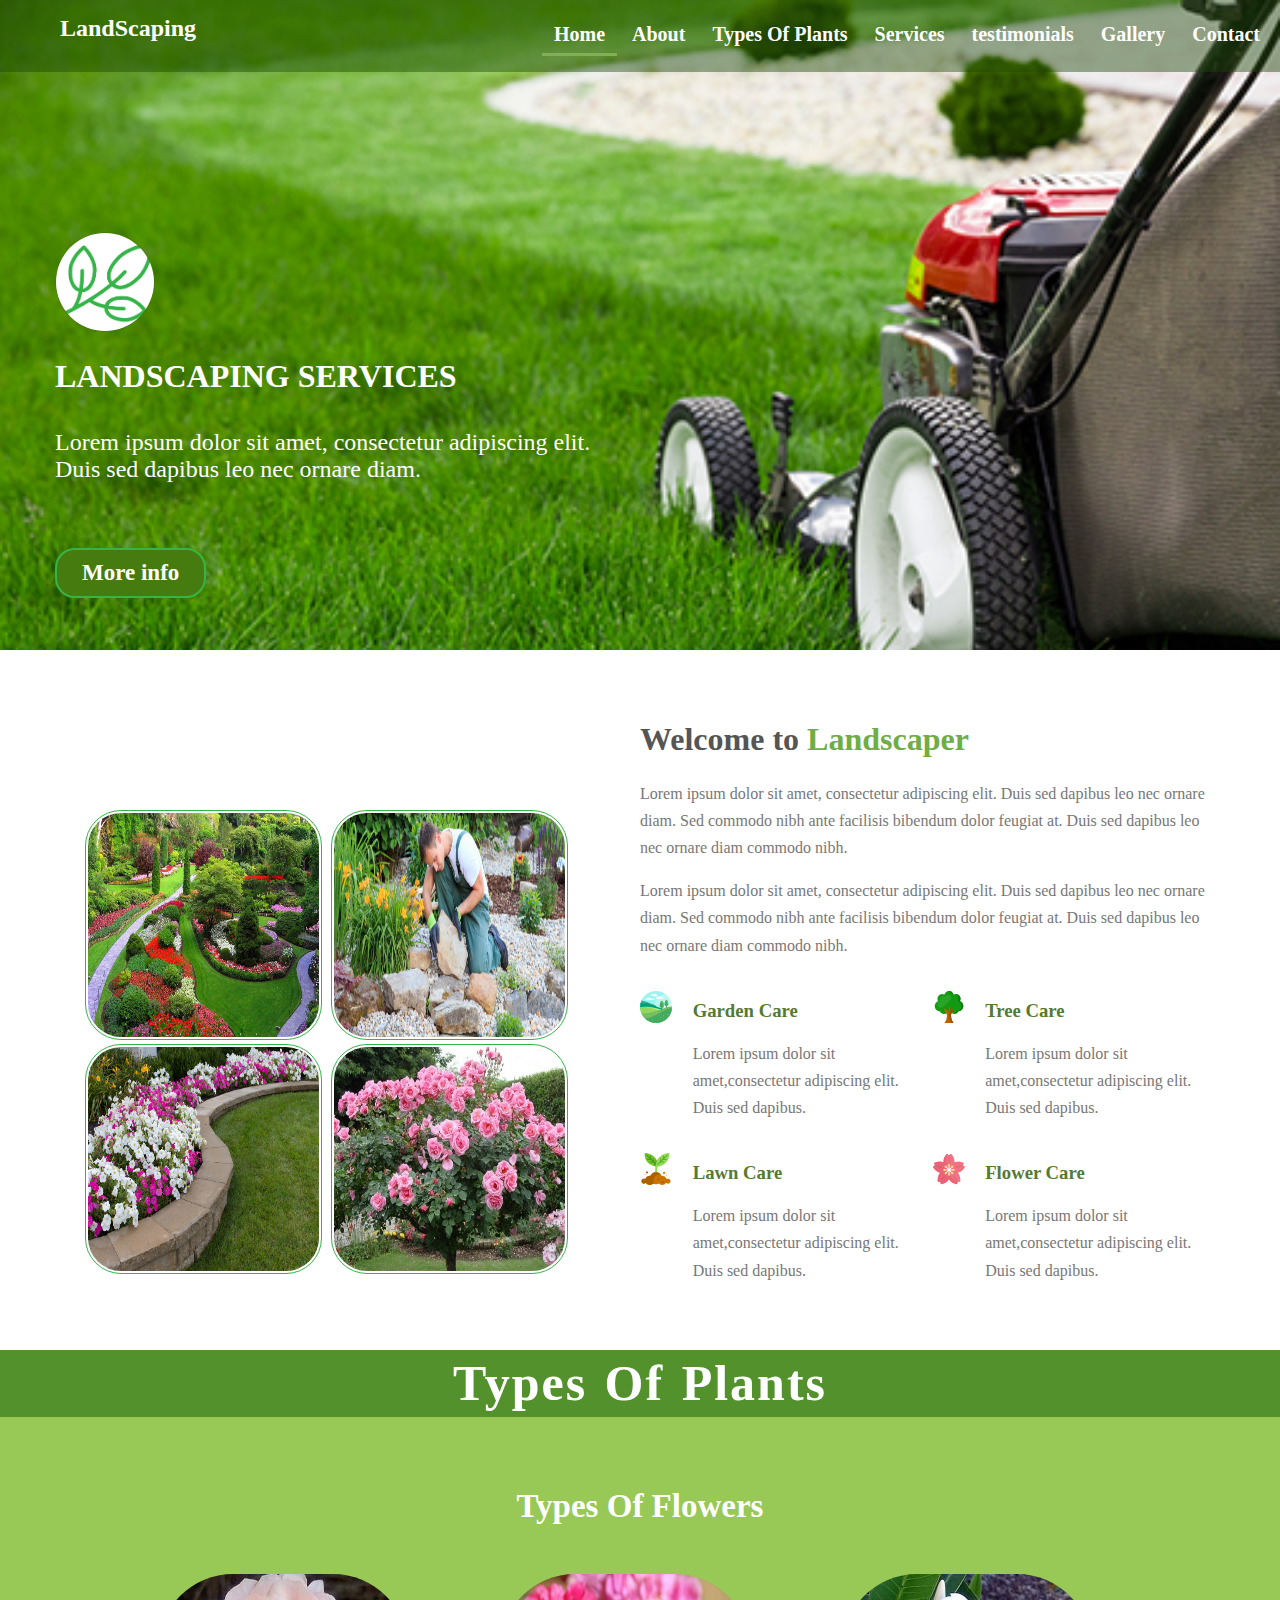
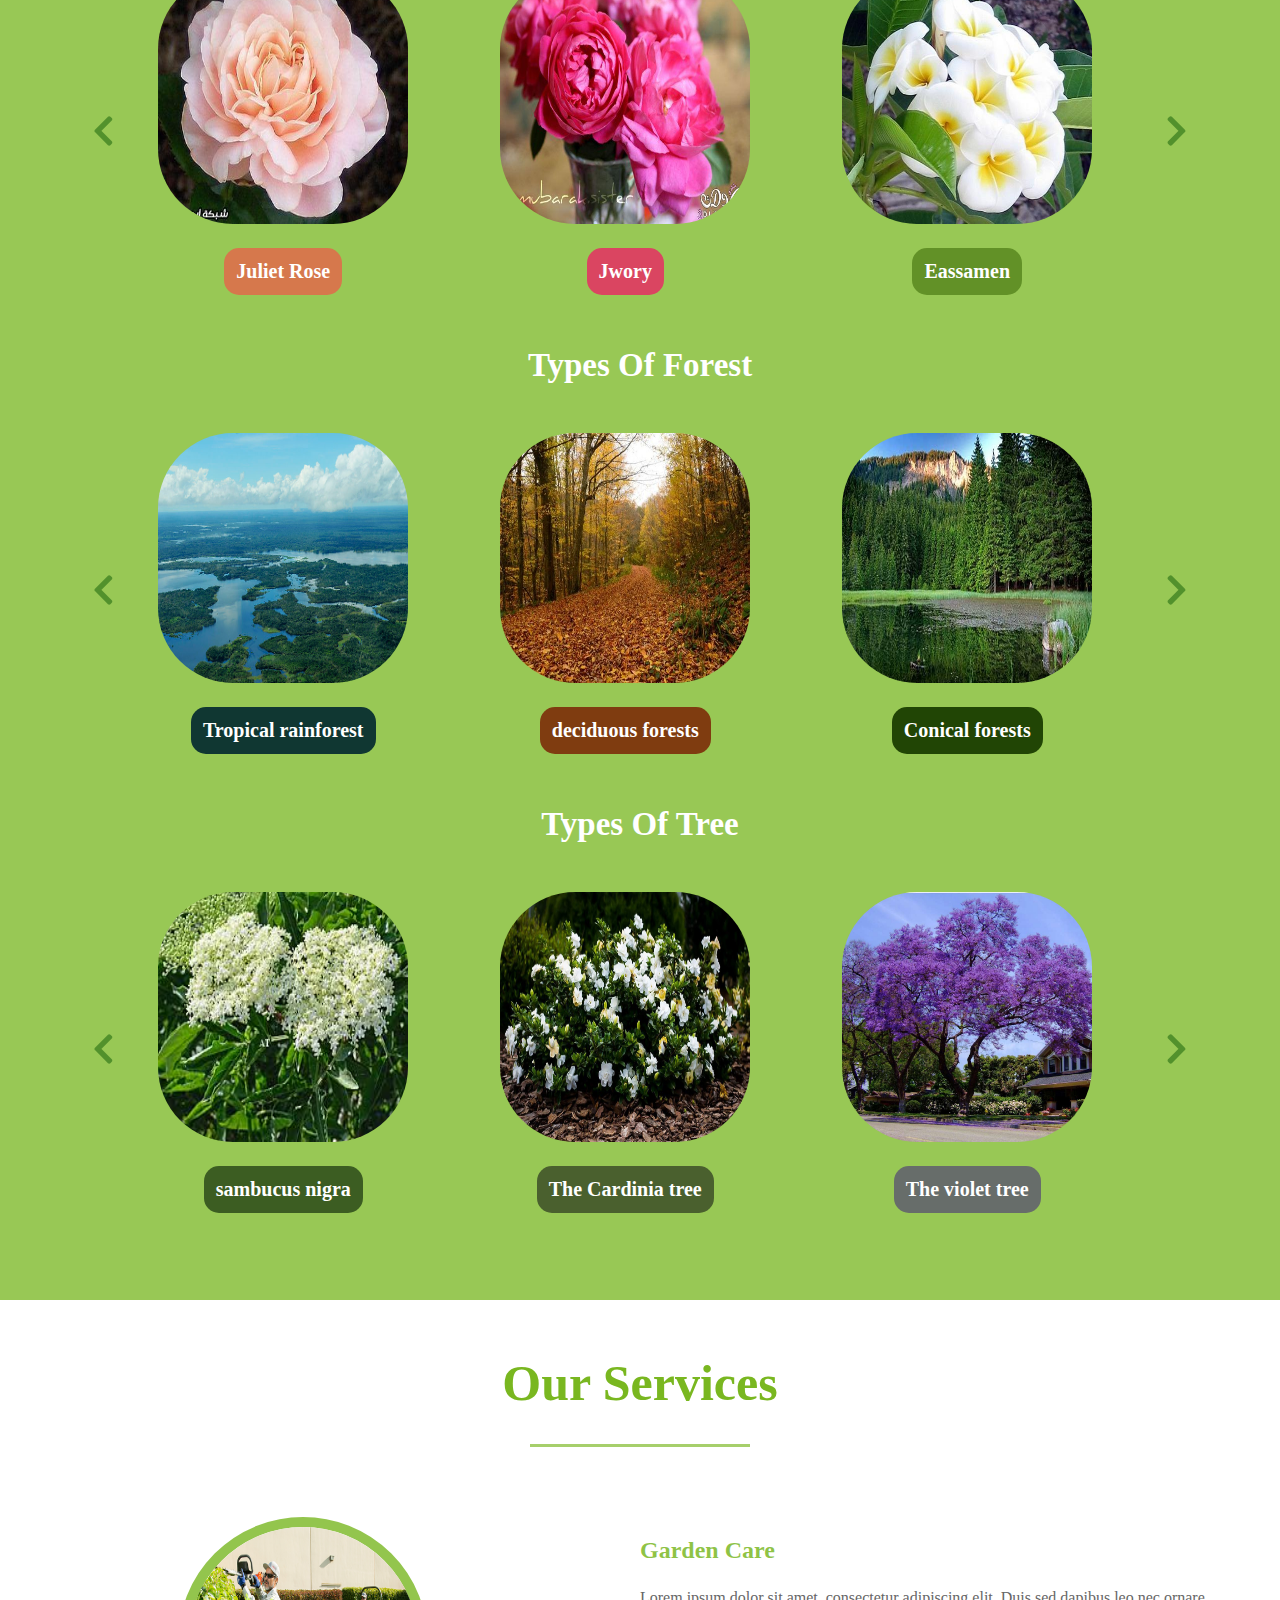
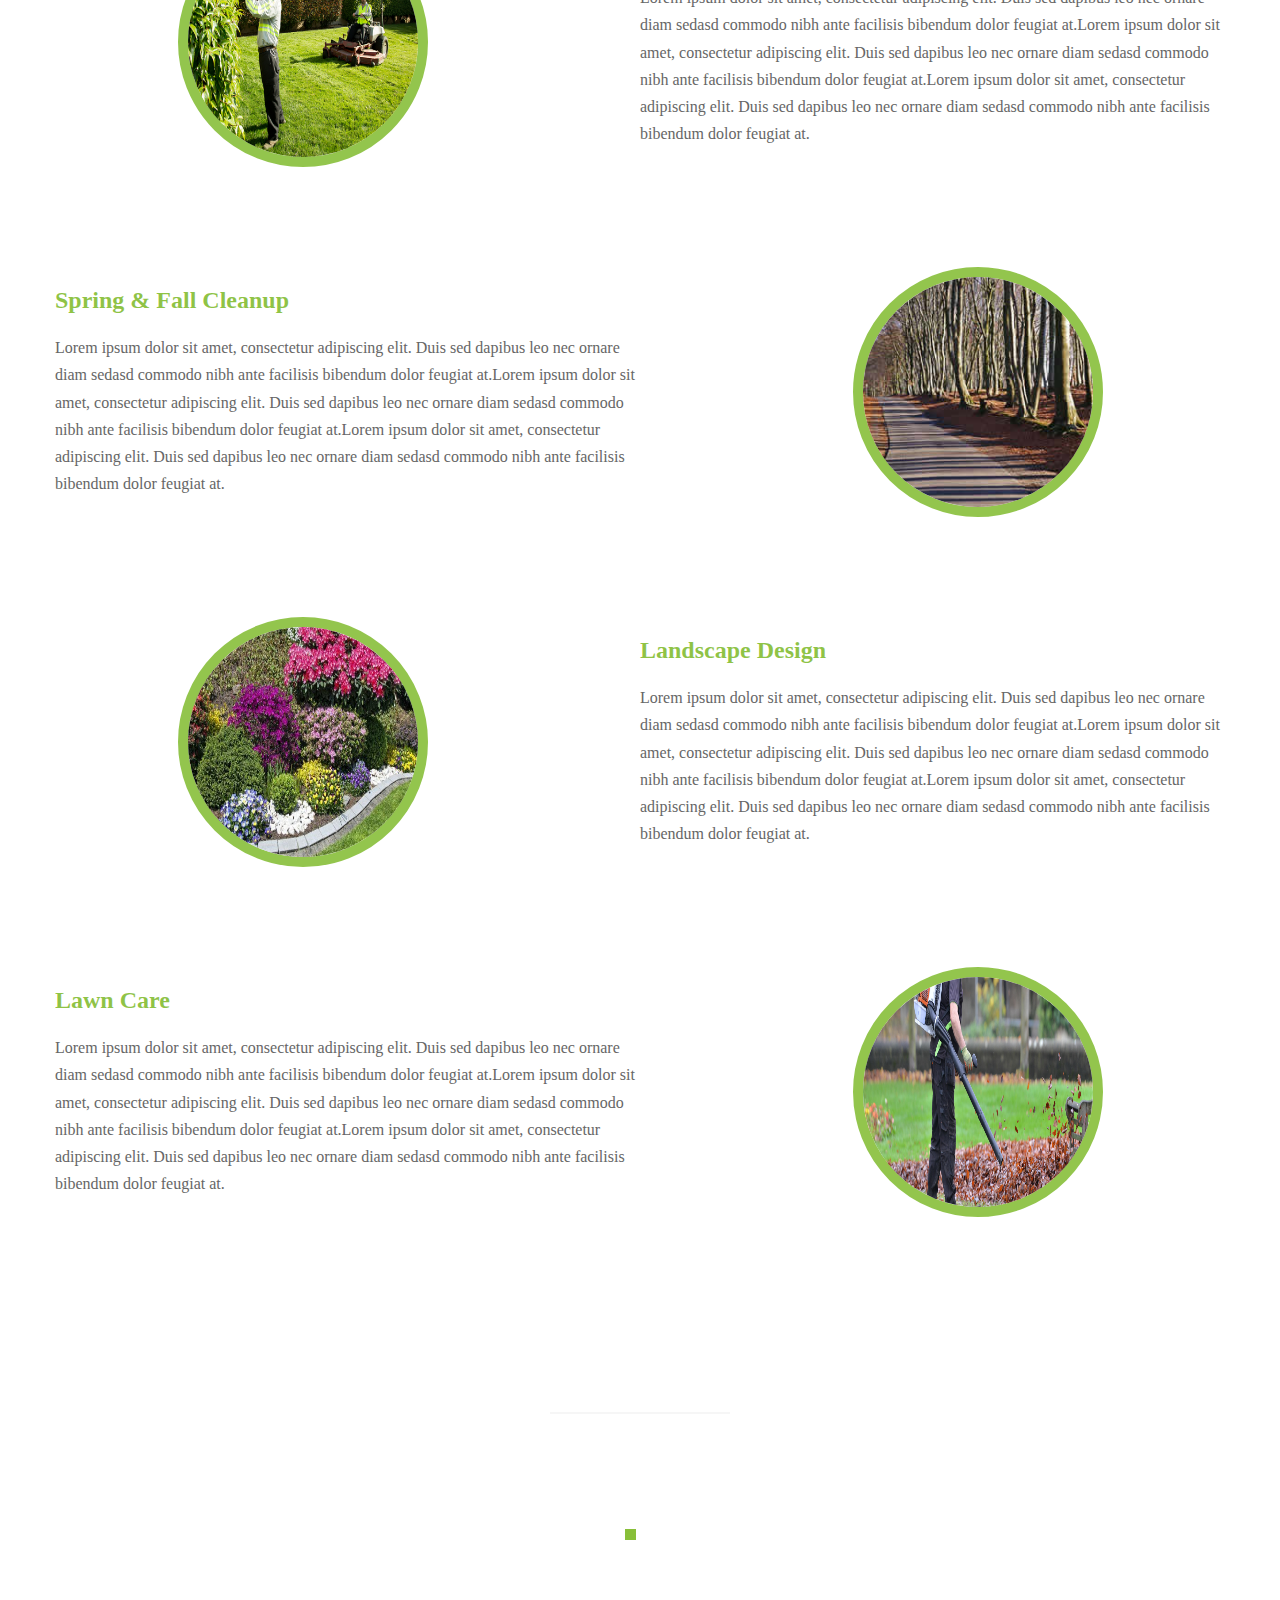
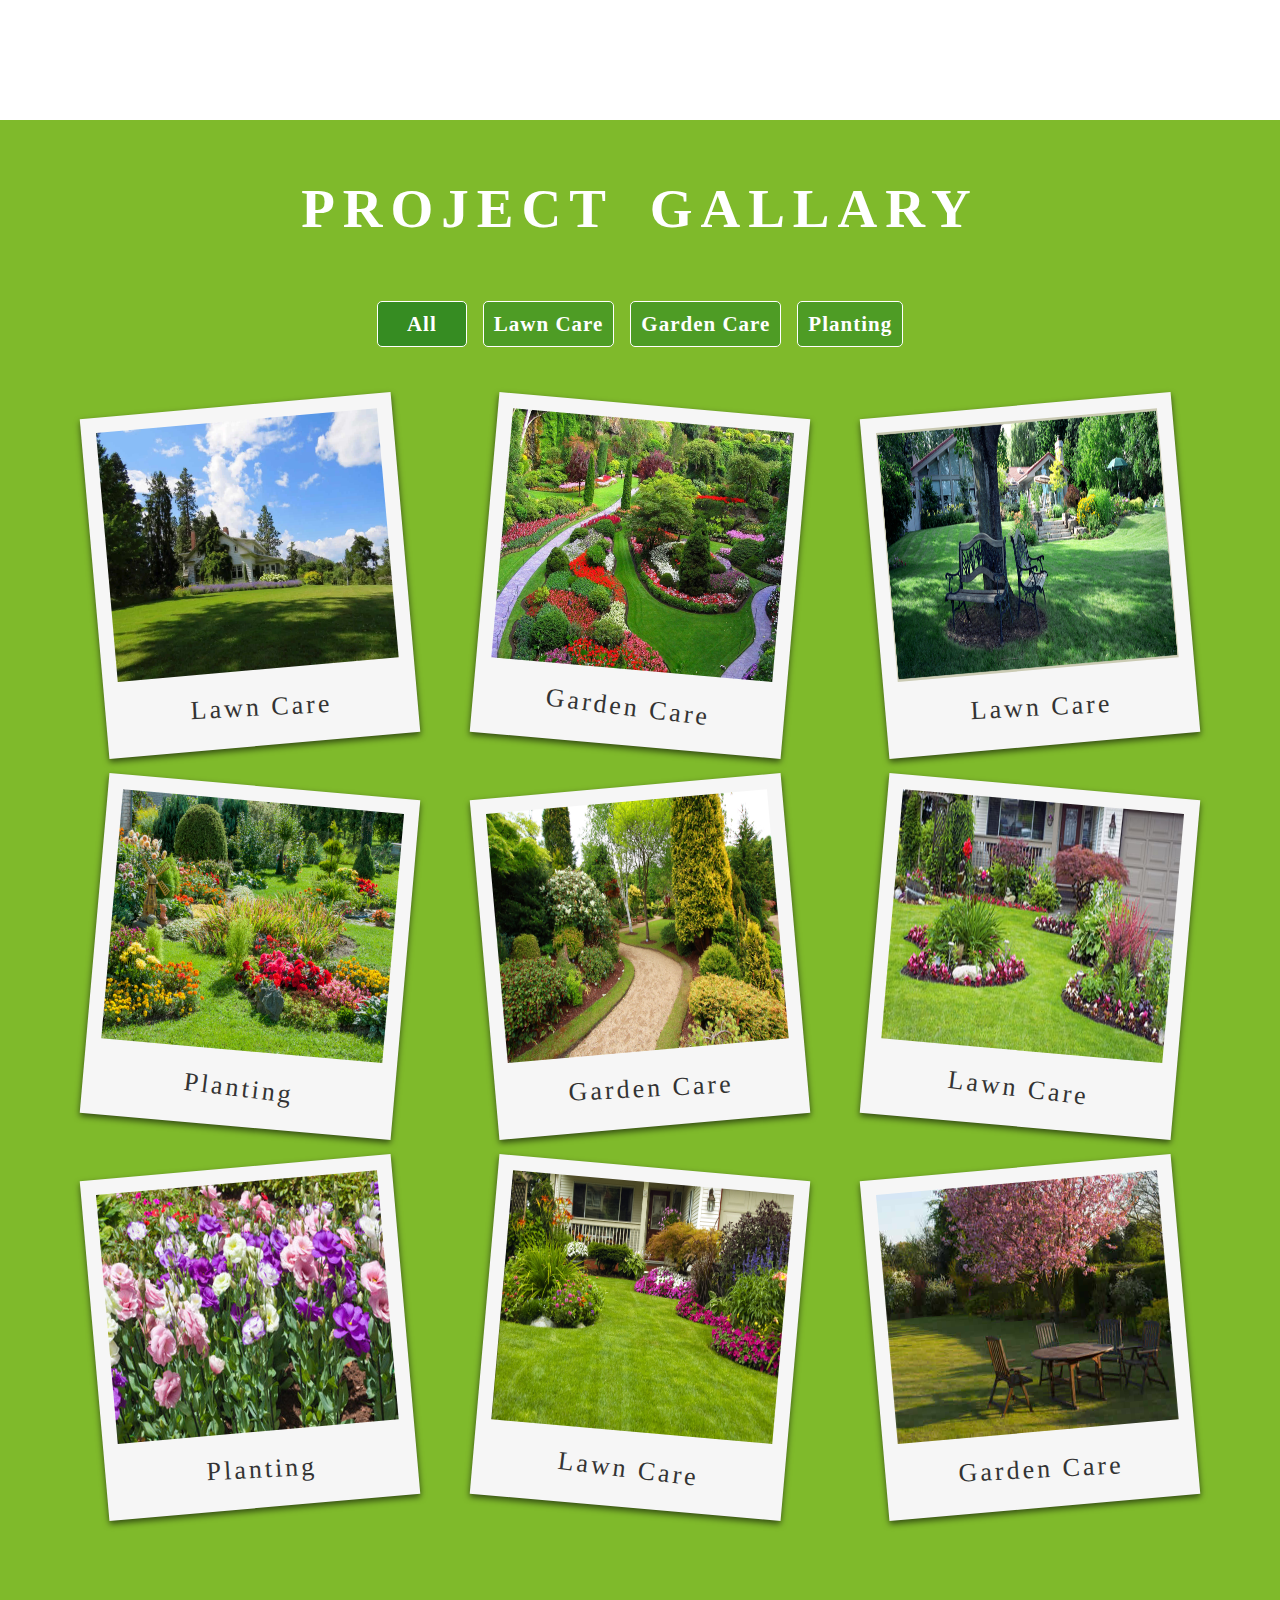
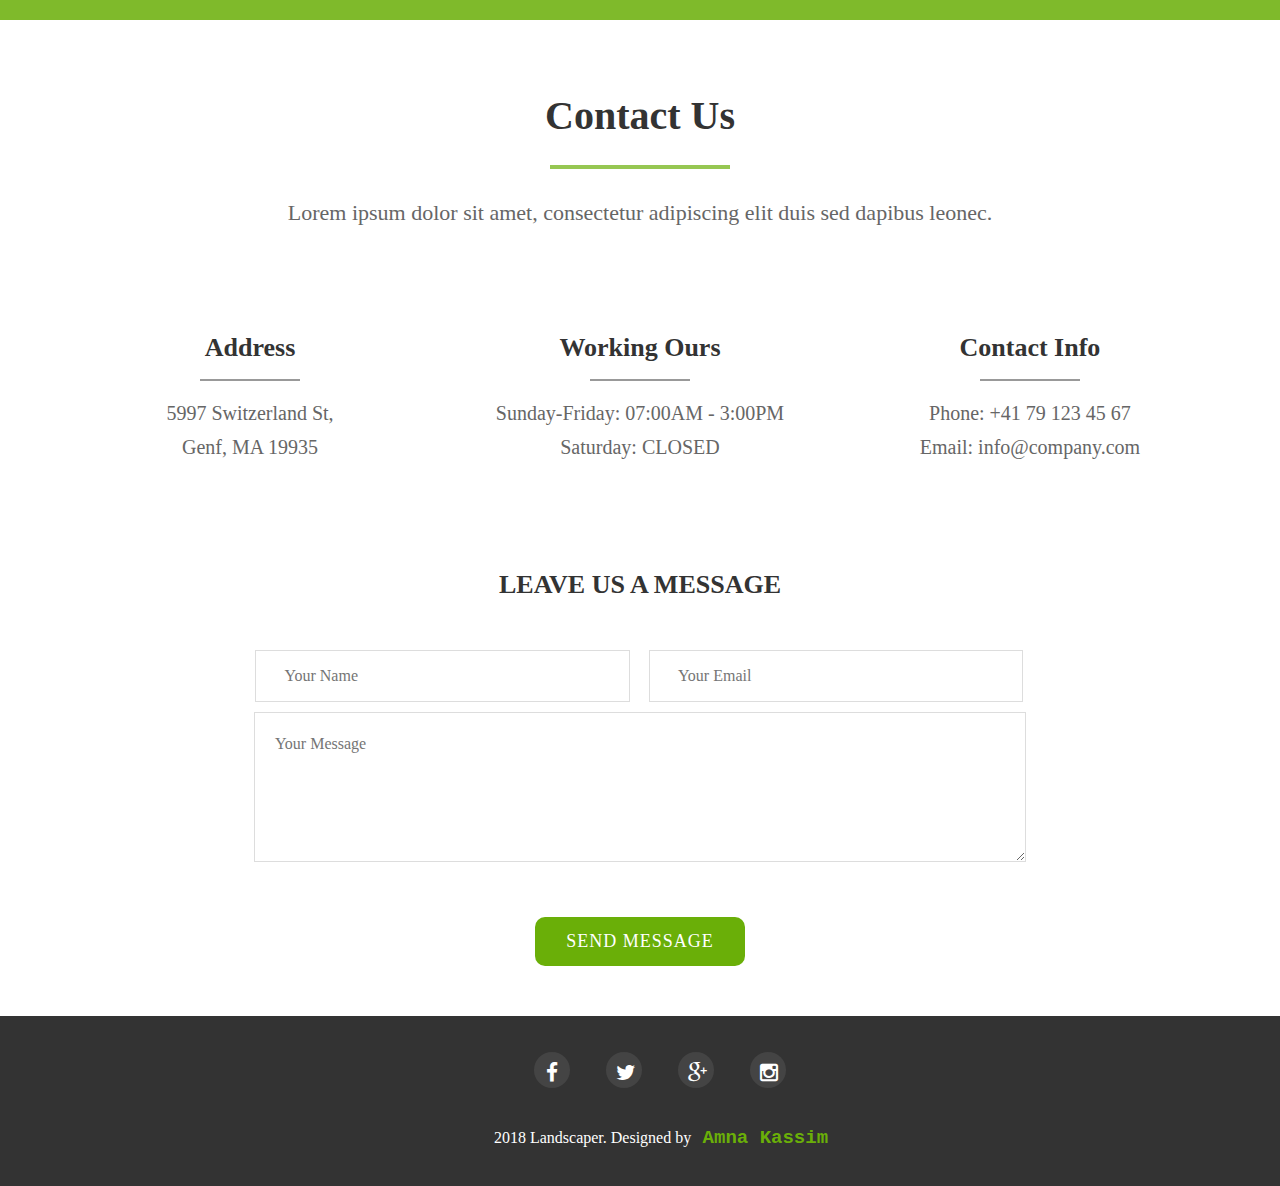
<file: index.html>
<!DOCTYPE html>
<html lang="en">
  <head>
    <meta charset="utf-8" />
    <title>final_project</title>
    <meta name="description" content="" />
    <link rel="stylesheet" href="css/normalize.css" />
    <link rel="stylesheet" href="fonts/font-awesome/css/font-awesome.min.css" />
    <link rel="stylesheet" href="css/style_final_project11.css" />
  </head>
  <body>
    <!-- Start Header -->
    <div class="header">
      <div class="navbar">
        <div class="container">
          <h2>LandScaping</h2>
          <ul>
            <li class="active"><a href="#">Home</a></li>
            <li><a href="#about">About </a></li>
            <li><a href="#types">Types Of Plants</a></li>
            <li><a href="#service">Services</a></li>
            <li><a href="#testimonials">testimonials</a></li>
            <li><a href="#Gallery">Gallery</a></li>
            <li><a href="#Contact">Contact </a></li>
          </ul>
        </div>
      </div>
      <div class="slider">
        <div class="container">
          <div class="intro">
            <img src="images/download.png" />
            <h1>LANDSCAPING SERVICES</h1>
            <p>
              Lorem ipsum dolor sit amet, consectetur adipiscing elit. Duis sed
              dapibus leo nec ornare diam.
            </p>
            <a href="#about"><button>More info</button></a>
          </div>
        </div>
      </div>
    </div>
    <!-- End Header -->

    <!-- Start About -->
    <div class="about" id="about">
      <div class="container">
        <div class="img">
          <img src="images/Landscape-Services.jpg" />
          <img src="images/Commercial-Landscaping-Services-Houston-TX.jpg" />
          <img src="images/bigstock-Pink-And-White-Petunias-49903061.jpg" />
          <img src="images/nature-flowers-petals-plant-rose.jpeg" />
        </div>
        <div class="info">
          <h1>Welcome to <span>Landscaper</span></h1>
          <p>
            Lorem ipsum dolor sit amet, consectetur adipiscing elit. Duis sed
            dapibus leo nec ornare diam. Sed commodo nibh ante facilisis
            bibendum dolor feugiat at. Duis sed dapibus leo nec ornare diam
            commodo nibh.
          </p>
          <p>
            Lorem ipsum dolor sit amet, consectetur adipiscing elit. Duis sed
            dapibus leo nec ornare diam. Sed commodo nibh ante facilisis
            bibendum dolor feugiat at. Duis sed dapibus leo nec ornare diam
            commodo nibh.
          </p>
          <!-- Start Content -->
          <div class="content">
            <div class="small-img1">
              <img src="png/001-tree.png" />
            </div>

            <div class="text">
              <h3>Garden Care</h3>
              <p>
                Lorem ipsum dolor sit amet,consectetur adipiscing elit. Duis sed
                dapibus.
              </p>
            </div>
          </div>
          <!-- End Content -->

          <!-- Start Content -->
          <div class="content">
            <div class="small-img1">
              <img src="png/002-tree-1.png" />
            </div>

            <div class="text">
              <h3>Tree Care</h3>
              <p>
                Lorem ipsum dolor sit amet,consectetur adipiscing elit. Duis sed
                dapibus.
              </p>
            </div>
          </div>
          <!-- End Content -->

          <!-- Start Content -->
          <div class="content">
            <div class="small-img1">
              <img src="png/tree%20(3).png" />
            </div>

            <div class="text">
              <h3>Lawn Care</h3>
              <p>
                Lorem ipsum dolor sit amet,consectetur adipiscing elit. Duis sed
                dapibus.
              </p>
            </div>
          </div>
          <!-- End Content -->

          <!-- Start Content -->
          <div class="content">
            <div class="small-img1">
              <img src="png/004-flower.png" />
            </div>

            <div class="text">
              <h3>Flower Care</h3>
              <p>
                Lorem ipsum dolor sit amet,consectetur adipiscing elit. Duis sed
                dapibus.
              </p>
            </div>
          </div>
          <!-- End Content -->
        </div>
      </div>
    </div>

    <!-- End About Me -->

    <!-- Start Flowers -->
    <div class="flower" id="jungle">
      <h1>Types Of Plants</h1>
      <div class="container">
        <div class="sec-flower">
          <h2>Types Of Flowers</h2>
          <div class="arrow-left">
            <a href=""><i class="fa fa-angle-left" aria-hidden="true"></i></a>
          </div>

          <div class="sec-flower1">
            <div class="imag">
              <img src="images/JJ.jpg" />
            </div>
            <div class="butt">
              <a href="#"
                ><button style="background-color: #d6784c">
                  Juliet Rose
                </button></a
              >
            </div>
          </div>

          <div class="sec-flower1">
            <div class="imag">
              <img src="images/1111.jpg" />
            </div>
            <div class="butt">
              <a href="#"
                ><button style="background-color: #da4561">Jwory</button></a
              >
            </div>
          </div>

          <div class="sec-flower1">
            <div class="imag">
              <img src="images/EE.jpg" />
            </div>
            <div class="butt">
              <a href="#"
                ><button style="background-color: #629127">Eassamen</button></a
              >
            </div>
          </div>
          <div class="arrow-right">
            <a href=""><i class="fa fa-angle-right" aria-hidden="true"></i></a>
          </div>
        </div>

        <div class="sec-flower">
          <h2>Types Of Forest</h2>

          <div class="arrow-left">
            <a href=""><i class="fa fa-angle-left" aria-hidden="true"></i></a>
          </div>
          <div class="sec-flower1">
            <div class="imag">
              <img src="images/Aerial-view-of-the-Amazon-Rainforest.jpg" />
            </div>
            <div class="butt">
              <a href="#"
                ><button style="background-color: #103732">
                  Tropical rainforest
                </button></a
              >
            </div>
          </div>

          <div class="sec-flower1">
            <div class="imag">
              <img src="images/fc88086b434e7ba6.jpg" />
            </div>
            <div class="butt">
              <a href="#"
                ><button style="background-color: #7f3c10">
                  deciduous forests
                </button></a
              >
            </div>
          </div>

          <div class="sec-flower1">
            <div class="imag">
              <img src="images/almaghribtoday-غابات-الصنوبر.jpg" />
            </div>
            <div class="butt">
              <a href="#"
                ><button style="background-color: #214505">
                  Conical forests
                </button></a
              >
            </div>
          </div>
          <div class="arrow-right">
            <a href=""><i class="fa fa-angle-right" aria-hidden="true"></i></a>
          </div>
        </div>

        <div class="sec-flower">
          <h2>Types Of Tree</h2>

          <div class="arrow-left">
            <a href=""><i class="fa fa-angle-left" aria-hidden="true"></i></a>
          </div>
          <div class="sec-flower1">
            <div class="imag">
              <img src="images/download.jpg" />
            </div>
            <div class="butt">
              <a href="#"
                ><button style="background-color: #0b2407a6">
                  sambucus nigra
                </button></a
              >
            </div>
          </div>

          <div class="sec-flower1">
            <div class="imag">
              <img src="images/dwarf-radicans-.jpg" />
            </div>
            <div class="butt">
              <a href="#"
                ><button style="background-color: #3f5129e0">
                  The Cardinia tree
                </button></a
              >
            </div>
          </div>

          <div class="sec-flower1">
            <div class="imag">
              <img src="images/jacaranda-mimosifolia-1.jpg" />
            </div>
            <div class="butt">
              <a href="#"
                ><button style="background-color: #4a3777a1">
                  The violet tree
                </button></a
              >
            </div>
          </div>
          <div class="arrow-right">
            <a href=""><i class="fa fa-angle-right" aria-hidden="true"></i></a>
          </div>
        </div>
      </div>
    </div>

    <!-- End Flowers -->

    <!-- Start Services-->
    <div class="services" id="service">
      <div class="container">
        <h1>Our Services</h1>
        <hr />
        <div class="service1">
          <div class="serv_img">
            <img src="images/M4A0466.jpg" />
          </div>
          <div class="serv_text">
            <h2>Garden Care</h2>
            <p>
              Lorem ipsum dolor sit amet, consectetur adipiscing elit. Duis sed
              dapibus leo nec ornare diam sedasd commodo nibh ante facilisis
              bibendum dolor feugiat at.Lorem ipsum dolor sit amet, consectetur
              adipiscing elit. Duis sed dapibus leo nec ornare diam sedasd
              commodo nibh ante facilisis bibendum dolor feugiat at.Lorem ipsum
              dolor sit amet, consectetur adipiscing elit. Duis sed dapibus leo
              nec ornare diam sedasd commodo nibh ante facilisis bibendum dolor
              feugiat at.
            </p>
          </div>
        </div>
        <div class="service1">
          <div class="serv_img imaa">
            <img src="images/service-4.jpg" />
          </div>

          <div class="serv_text textt">
            <h2>Spring &amp; Fall Cleanup</h2>
            <p>
              Lorem ipsum dolor sit amet, consectetur adipiscing elit. Duis sed
              dapibus leo nec ornare diam sedasd commodo nibh ante facilisis
              bibendum dolor feugiat at.Lorem ipsum dolor sit amet, consectetur
              adipiscing elit. Duis sed dapibus leo nec ornare diam sedasd
              commodo nibh ante facilisis bibendum dolor feugiat at.Lorem ipsum
              dolor sit amet, consectetur adipiscing elit. Duis sed dapibus leo
              nec ornare diam sedasd commodo nibh ante facilisis bibendum dolor
              feugiat at.
            </p>
          </div>
        </div>
        <div class="service1">
          <div class="serv_img">
            <img src="images/images_cms-image-000014023.jpg" />
          </div>

          <div class="serv_text">
            <h2>Landscape Design</h2>
            <p>
              Lorem ipsum dolor sit amet, consectetur adipiscing elit. Duis sed
              dapibus leo nec ornare diam sedasd commodo nibh ante facilisis
              bibendum dolor feugiat at.Lorem ipsum dolor sit amet, consectetur
              adipiscing elit. Duis sed dapibus leo nec ornare diam sedasd
              commodo nibh ante facilisis bibendum dolor feugiat at.Lorem ipsum
              dolor sit amet, consectetur adipiscing elit. Duis sed dapibus leo
              nec ornare diam sedasd commodo nibh ante facilisis bibendum dolor
              feugiat at.
            </p>
          </div>
        </div>

        <div class="service1">
          <div class="serv_img imaa">
            <img src="images/landscape.jpg" />
          </div>

          <div class="serv_text textt">
            <h2>Lawn Care</h2>
            <p>
              Lorem ipsum dolor sit amet, consectetur adipiscing elit. Duis sed
              dapibus leo nec ornare diam sedasd commodo nibh ante facilisis
              bibendum dolor feugiat at.Lorem ipsum dolor sit amet, consectetur
              adipiscing elit. Duis sed dapibus leo nec ornare diam sedasd
              commodo nibh ante facilisis bibendum dolor feugiat at.Lorem ipsum
              dolor sit amet, consectetur adipiscing elit. Duis sed dapibus leo
              nec ornare diam sedasd commodo nibh ante facilisis bibendum dolor
              feugiat at.
            </p>
          </div>
        </div>
      </div>
    </div>

    <!-- End Services -->

    <!-- Start Testimonials -->
    <div class="testimonials">
      <div class="testimon">
        <div class="container">
          <h1>Testimonials</h1>
          <hr />
          <q
            >Lorem ipsum dolor sit amet, consectetur adipiscing elit duis sed
            dapibus leonec.Lorem ipsum dolor sit amet, consectetur adipiscing
            elit duis sed dapibus leonec.</q
          >
          <ul>
            <li></li>
            <li class="active"></li>
            <li></li>
            <li></li>
          </ul>
        </div>
      </div>
    </div>

    <!-- End Testimonials -->

    <!-- Start Gallery_filter -->

    <div class="gallery">
      <div class="container">
        <h1>Project Gallary</h1>
        <div class="filter-menu">
          <ul>
            <li class="active all" onclick="All()" id="all">All</li>
            <li onclick="Lawn()" id="lawn">Lawn Care</li>
            <li onclick="Garden()" id="garden">Garden Care</li>
            <li onclick="Planting()" id="plant">Planting</li>
          </ul>
        </div>
        <div class="sub-gallery">
          <div class="gallery-item" id="item1">
            <a href="#" title="Lawn Care" class="aa">
              <img src="images/04-large.jpg" />
            </a>
          </div>

          <div class="gallery-item" id="item2" class="bb">
            <a href="#" title="Garden Care">
              <img src="images/Landscape-Services.jpg" />
            </a>
          </div>

          <div class="gallery-item" id="item3" class="cc">
            <a href="#" title=" Lawn Care">
              <img src="images/jlsheader_3.png" />
            </a>
          </div>

          <div class="gallery-item" id="item4">
            <a href="#" title=" Planting">
              <img src="images/383.jpg" />
            </a>
          </div>

          <div class="gallery-item" id="item5">
            <a href="#" title=" Garden Care">
              <img src="images/bg02.jpg" />
            </a>
          </div>

          <div class="gallery-item" id="item6">
            <a href="#" title=" Lawn Care">
              <img src="images/58.jpg" />
            </a>
          </div>

          <div class="gallery-item" id="item7">
            <a href="#" title="Planting">
              <img src="images/RR.jpg" />
            </a>
          </div>
          <div class="gallery-item" id="item8">
            <a href="#" title="Lawn Care">
              <img src="images/bg01.jpg" />
            </a>
          </div>
          <div class="gallery-item" id="item9">
            <a href="#" title="Garden Care">
              <img src="images/06-small.jpg" />
            </a>
          </div>
        </div>
      </div>
    </div>

    <!-- End Gallery_filter -->

    <!-- Start Footer -->
    <div class="footer">
      <div class="container">
        <div class="foot1">
          <h2>Contact Us</h2>
          <hr />
          <p>
            Lorem ipsum dolor sit amet, consectetur adipiscing elit duis sed
            dapibus leonec.
          </p>
        </div>
        <div class="foot2">
          <div class="sub-foot2">
            <h2>Address</h2>
            <hr />
            <p>5997 Switzerland St,</p>
            <p>Genf, MA 19935</p>
          </div>

          <div class="sub-foot2">
            <h2>Working Ours</h2>
            <hr />
            <p>Sunday-Friday: 07:00AM - 3:00PM</p>
            <p>Saturday: CLOSED</p>
          </div>

          <div class="sub-foot2">
            <h2>Contact Info</h2>
            <hr />
            <p>Phone: +41 79 123 45 67</p>
            <p>Email: info@company.com</p>
          </div>
        </div>

        <div class="foot3">
          <h3>LEAVE US A MESSAGE</h3>
          <form>
            <input type="text" placeholder=" Your Name" />
            <input type="email" placeholder=" Your Email" />
            <textarea placeholder="Your Message"></textarea>
            <input type="submit" value="SEND MESSAGE" />
          </form>
        </div>
      </div>
      <div class="foot5">
        <div class="container">
          <ul>
            <li><i class="fa fa-facebook face"></i></li>
            <li><i class="fa fa-twitter"></i></li>
            <li><i class="fa fa-google-plus"></i></li>
            <li><i class="fa fa-instagram"></i></li>
          </ul>
          <p>2018 Landscaper. Designed by<span> Amna Kassim</span></p>
        </div>
      </div>
    </div>
    <!-- End Footer -->

    <script src="js/js_final_project11.js"></script>
  </body>
</html>
</file>
<file: css/style_final_project11.css>
/* Start Main Rule */

.container{
  width:1170px;
  margin:auto;
}
/* End Main Rule */

/* Start Header */
.header { 
  height:650px;
  background-image: url('../images/Landscaping-Service.jpg');
  background-size: cover;    
}
.header .navbar {
  overflow: hidden;
  width: 100%;
  background-color: #19470670;
  color:#fff
}
.header .navbar h2 {
  float: left;
  padding: 5px;
  font-family: cursive;
  margin-top: 10px
}
.header .navbar ul {
  list-style: none;
  padding-left: 0px;
  float:right;
  margin-right: -50px;
  overflow: hidden
}
.header .navbar ul li {
  float:left;
  margin-right: 3px;
  font-size: 20px;
  padding: 7px
}
.header .navbar ul li a {
  text-decoration: none;
  padding:10px 5px;
  font-weight: bold;
  color:#fff;
}
.header .navbar ul li:hover {
  border-bottom: 2px solid #457B0F;
  background-color: #82AF53;
  border-radius: 30px  
}

.header .navbar ul li.active {
  border-bottom: 3px solid #82AF53;
}
.header .slider .intro {
  text-align: left;
  padding-top: 160px;
  color:#fff;
}
.header .slider .intro img {
  width:100px;
  height: 100px;
  border: 1px solid #457B0F;
  border-radius: 50px
}
.header .slider .intro h1 {
  font-family: cursive;
  
}
.header .slider .intro p {
  font-size: 24px;
  width:50%;
  padding: 10px 0;
}
.header .slider .intro button {
  background-color: #457B0F;
  margin-top: 30px;
  font-size: 23px;
  border: 2px solid #35b448;
  border-radius: 20px;
  font-weight: bold;
  padding: 10px 25px;
  color:#fff;
  outline: unset;
  cursor: pointer

}
.header .slider .intro button:hover {
  background-color:#35610ad4 
}
/* End Header */

/* Start About */
.about {
  overflow: hidden;
  margin-top: 50px
  
}
.about .img {
  width:45%;
  float: left;
  margin-top: 110px;
  margin-left: 30px;
}
.about .img img {
  display: inline-block;
  padding: 2px;
  margin-right: 5px;
  width:45%;
  height:230px;
  border:1px solid #35b448;
  border-radius: 36px
}
.about .info {
  width:50%;
  float: right;
  color:#555
}
.about .info h1{
  font-family: cursive;
}
.about .info h1 span {
  color:#70ad47
}
.about .info p {
  line-height: 1.7;
  color:#777
}
/* Start Content */
.about .info .content {
  width: 50%;
  float: left;
  margin-top: 6px;
}
.about .info .content .small-img1 {
  width:13%;
  float:left;
  margin-top: 10px;
  margin-right: 5%
}
.about .info .content .text {
  width:82%;
  float: right
}
.about .info .content .text h3{
  color:#567933
}
/* End Content */

/* End About */

/* Start Flower */
.flower {
  height: 1550px;
  overflow: hidden;
  margin-top: 50px;
  background-color: #6aaf08b0
}
.flower h1 {
  color:#fff;
  margin-top: 0px;
  background: #105d0682;
  /*#105d0682 #105d06e0*/
  padding: 5px;
  letter-spacing: 2px;
  word-spacing: 3px;
  width: 100%;
  font-size: 50px;
  text-align: center;
}

.flower .sec-flower {
  overflow: hidden;
  width:95%;
  padding:10px;
  margin:5px auto;
  text-align: center
}
.flower .sec-flower h2 {
  color:#fff;
  font-size: 33px;
  font-family: cursive;
  
}
.flower .sec-flower .arrow-left {
  display: block;
  float:left;
  margin-top: 150px   
}
.flower .sec-flower .arrow-left i,
.flower .sec-flower .arrow-right i {
  color: #105d0682;
  font-weight: bold;
  font-size: 50px
}

.flower .sec-flower .arrow-right {
  display: block;
  float:right;
  margin-top: 150px   
}

.flower .sec-flower1 {
  width: 31.3333%;
  overflow: hidden;
  margin-top: 20px;
  float:left
}
.flower .sec-flower1 .imag img{
  width:250px;
  height: 250px;
  border-radius: 30%;
  
}
.flower .sec-flower1 .butt {
  margin-top: 20px
}
.flower .sec-flower1 .butt button {
  border-radius: 15px;
  padding:12px;
  border: none;
  outline: unset;
  cursor: pointer;
  color:#fff;
  font-weight: bold;
  font-size: 20px;
}

/* End Flower */

/* Start Services */

.services {
  height: 1520px;
  overflow: hidden;
  margin-top: 50px
}
.services h1 {
  color:rgba(106,175,8,0.9);
  margin-top: 0px;
  
  /*#105d0682 #105d06e0*/
  padding: 5px;
  width: 100%;
  font-size: 50px;
  text-align: center;
  
}
.services hr {
  margin:-7px auto 70px auto;
  width:220px;
  background-color: rgba(106,175,8,0.6);
  height: 3px;
  border: 0
}
.services .service1 {
  overflow: hidden;
  height: 350px;
  text-align: center
  
}
.services .service1 .serv_img {
  float: left;
  width: 50%
}
.services .service1 .serv_img img {
  width:250px;
  height: 250px;
  margin-left: -90px;
  border: 10px solid rgba(106,175,8,0.72);
  border-radius: 50%
}
.services .service1 .serv_text {
  text-align: left;
  float:right;
  width: 50%
}
.services .service1 .serv_text h2 {
  font-family: cursive;
  color:rgba(106,175,8,0.75);
}
.services .service1 .serv_text p {
  line-height: 1.7;
  color:#666
}
.services .service1 .imaa {
  margin-right: -90px;
  float: right
}
.services .service1 .textt {
  float: left
}

/* End Services */

/* Start testimonials */
.testimonials .testimon {
  background: linear-gradient(rgba(0,0,0,0.3),rgba(106, 175, 8, 0.6)),url('../images/jlsheader_3.png');
  background-size: cover;
  background-attachment: fixed;
  background-repeat: no-repeat;
  color:#fff;
  text-align: center;
  padding: 50px 0;
  height: 450px;
  
}
.testimonials .testimon h1 {
  font-size: 40px;
  font-family: cursive
}
.testimonials .testimon hr {
    margin:-7px auto 25px auto;
  width:180px;
  background-color: #f6f6f6;
  height: 2px;
  border: 0
}
.testimonials .testimon q {
  width: 650px;
  display: inline-block;
  font-size: 18px
}

.testimonials .testimon ul {
  list-style:none;
  padding-left: 0;
  padding-top: 30px;
  text-align: center; 
}
.testimonials .testimon ul li {
  width:15px;
  height: 15px;
  
  border: 2px solid #fff;
  display: inline-block ;
  cursor: pointer
}

.testimonials .testimon ul li.active,
.testimonials .testimon ul li:hover
{
  background-color:  rgba(106, 175, 8, 0.8)
}
/* Start testimonials */

/* Gallery-filter */

*, :after, :before {
  box-sizing: border-box;
}
.gallery {
  background-color: #6aaf08db;
  overflow:hidden ;
  height: 1500px;
  padding: 20px 15px;
}/*#6aaf08b0*/

.gallery .filter-menu {
  text-align: center;
  margin-bottom: 30px;
}

.gallery .filter-menu ul {
  display: inline-block;
  list-style: none;
  padding-left: 0px;
  overflow: hidden
}

.gallery ul li {
  margin:8px;
  float: left;
  font-weight: bold;
  font-size: 21px;
  padding:6px;
  border: 1px solid #fff;
  border-radius: 5px;
  background: rgba(12,114,29,0.42);
}
.gallery ul li{
  color:#fff;
  letter-spacing: 1px;
  padding: 10px
  /*color:#a8b9c0;*/     
}
.gallery ul li.all {
  width:90px
}

.gallery ul li.active,
.gallery ul li:hover {
  background-color:rgba(12,114,29,0.64);
  cursor: pointer
}

.gallery h1 {
  font-family:  cursive ;
  font-size: 55px;
  text-align: center;
  color:#fff;
  word-spacing: 15px;
  letter-spacing: 8px;
  text-transform: uppercase
}
.gallery-item {
  float: left;
  width:33.3333%;
  margin-bottom: 40px;
}
.gallery-item a:after {
  content:attr(title);
  display: inline-block;
  position: relative;
  top:25px;
  color:#333;
  transform: rotate(2deg);
  font-family: cursive;
  font-size: 26px;
  line-height: 1;
  letter-spacing: 3px
}

.gallery-item a {
  display: block;
  padding: 15px 15px 50px 15px;
  background-color: #f6f6f6;
  /*#629127*/
  max-width:80%;
  margin:0 auto;
  position: relative;
  text-decoration: none;
  box-shadow:0 3px 6px rgba(0,0,0,0.6);
  text-align: center;
  /* transform: rotate(1deg);*/
  transition: all 200ms ease ;
}
.gallery-item  a{
  transform: rotate(-5deg)
}
.gallery-item:nth-child(2n) a{
  transform: rotate(5deg)
}

.gallery-item a:hover {
  transform:rotate(0);
  box-shadow: 0 3px 6px rgba(0,0,0,0.9) 
}
.gallery-item img{
  height: 250px;
  display: block;
  width: 100%
}

/* Gallery-filter */

/* Start Footer */
.footer {
  padding-top: 40px;
  overflow: hidden;
  text-align: center
}

.footer .foot1 h2 {
  color: #333;
  font-family: cursive;
  font-size: 40px
  
} 
.footer .foot1 hr {
  margin:-7px auto 25px auto;
  width:180px;
  background-color: rgba(106,175,8,0.7);
  height: 4px;
  border: 0
}

.footer .foot1 p {
  color:#666;
  line-height: 1.7;
  font-size: 22px
}
.footer .foot2 {
  overflow: hidden;
  margin-top: 80px
}
.footer .foot2 .sub-foot2 {
  width: 33.333%;
  float: left
}
.footer .foot2 .sub-foot2 h2 {
  color:#333;
  font-size: 26px;
}

.footer .foot2 .sub-foot2 hr{
  margin:-6px auto 25px auto;
  width:100px;
  background-color: #999;
  height: 2px;
  border: 0
}
.footer .foot2 .sub-foot2 p {
    color:#666;
  line-height: 0.7;
  font-size: 20px
  
}
.footer .foot3 {
  margin-top: 70px;
  overflow: hidden
}
.footer .foot3 h3 {
  color:#333;
  font-size: 26px
}
.footer .foot3 form {
  margin-top: 50px
}

.footer .foot3 form input {
  padding: 25px;
  display: inline-block;
    border: 1px solid #ddd;
  margin-right: 15px;
  height: 40px;
  width: 32%;
  outline: unset
}

.footer .foot3 form input[type="text"] {
  margin-left: 13px
}

.footer .foot3 form textarea {
  display: block;
  width: 66%;
  margin:10px auto 40px auto;
  height: 150px;
  padding: 20px 20px;
  font-size: 16px;
  line-height: 1.42857143;
  color: #444;
  background-color: #fff;
  border: 1px solid #ddd;
  outline: unset
  
}
.footer .foot3 form input[type="submit"] {
  background-color:#6aaf08;
  color: #fff;
  width: 210px;
  cursor: pointer;
  border: none;
  padding: 14px 20px 35px 20px;
  letter-spacing: 1px;
  margin: 0;
  font-size: 18px;
  font-weight: 400;
  border-radius: 10px;
  margin-top: 15px;
  
}
.footer .foot5  {
  background-color: #333;
  height: 170px;
  text-align: center;
  margin:50px auto 0px auto
}
.footer .foot5 ul {
  list-style: none;
  margin-bottom: 0px;
  display: inline-block;
  overflow: hidden;
  
}
.footer .foot5 ul li {
  color:#fff;
  margin:20px 18px;
  float: left;
  font-weight:300
}
.footer .foot5 ul li i {
  cursor: pointer;
  color: #fff;
  float: left;
  background-color: #444;
  border-radius: 50%;
  font-size: 21px;
  width: 36px;
  height: 36px;
  padding: 10px
}

.footer .foot5 ul li i:hover {
  background-color: #6aaf08
}
.footer .foot5 p {
  color: #fff;
    font-size: 16px;
  margin-left: 42px
}

.footer .foot5 p span {
  color:#6aaf08;
  font-weight: bold;
  font-family: monospace;
  font-size: 19px
}


/* End Footer */
</file>
